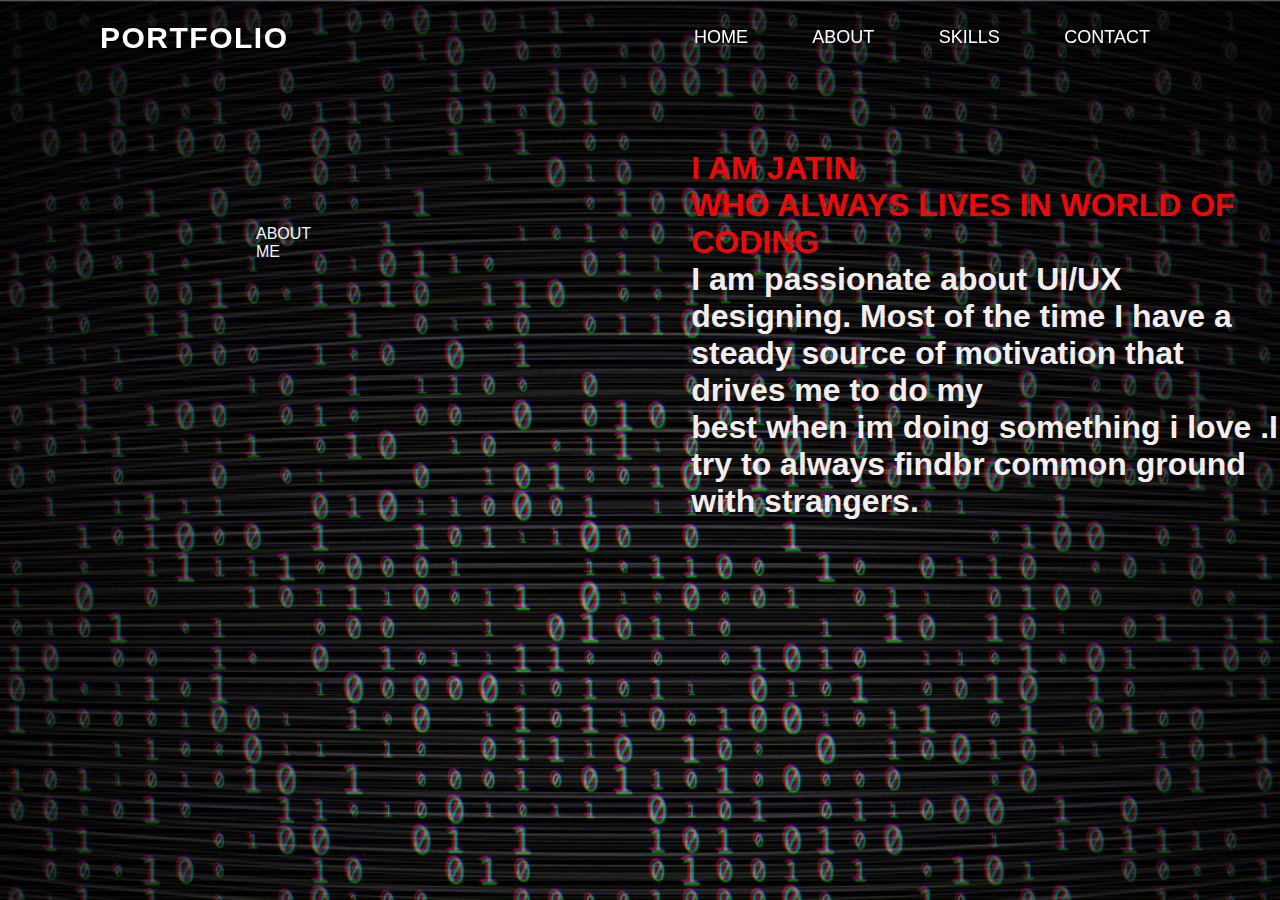
<file: about.html>
<!DOCTYPE html>
<html>
    <head>

    </head>
    <link rel="stylesheet" href="navbar.css">
    <body>
    
        <nav>
          <div class="logo">
          <p>PORTFOLIO</p>
          </div>
          <ul>
              <li><a href="index1.html">Home</a></li>
              <li><a href="about.html">About</a> </li>
              <li><a href="skills.html">Skills</a> </li>
              <li><a href="">Contact</a> </li>
          </ul>
        </nav>
    <body style="background-image: url(images/binary-code-dark-background-big-data-vector-17996171.jpg); background-repeat: no-repeat;background-size: cover;">
        <div class="about">
        <h1 style="color: rgb(236, 9, 9);">
            I AM JATIN <br> WHO ALWAYS LIVES IN WORLD OF CODING <br>
            <p style="color: rgb(244, 237, 237);">I am passionate about UI/UX designing. Most of the time I  have a steady source of motivation that drives me to do my <br> best when im doing something i love .I try to always findbr
                common ground with strangers.</p>
            
               
                 
        </h1>
    </div>
    <div class="me">
      <p style="color: aliceblue; text size: height: 40px;;">  ABOUT </p> 
        <p style="color: aliceblue;">ME</p>
    </div>

    </body>
</html>
</file>
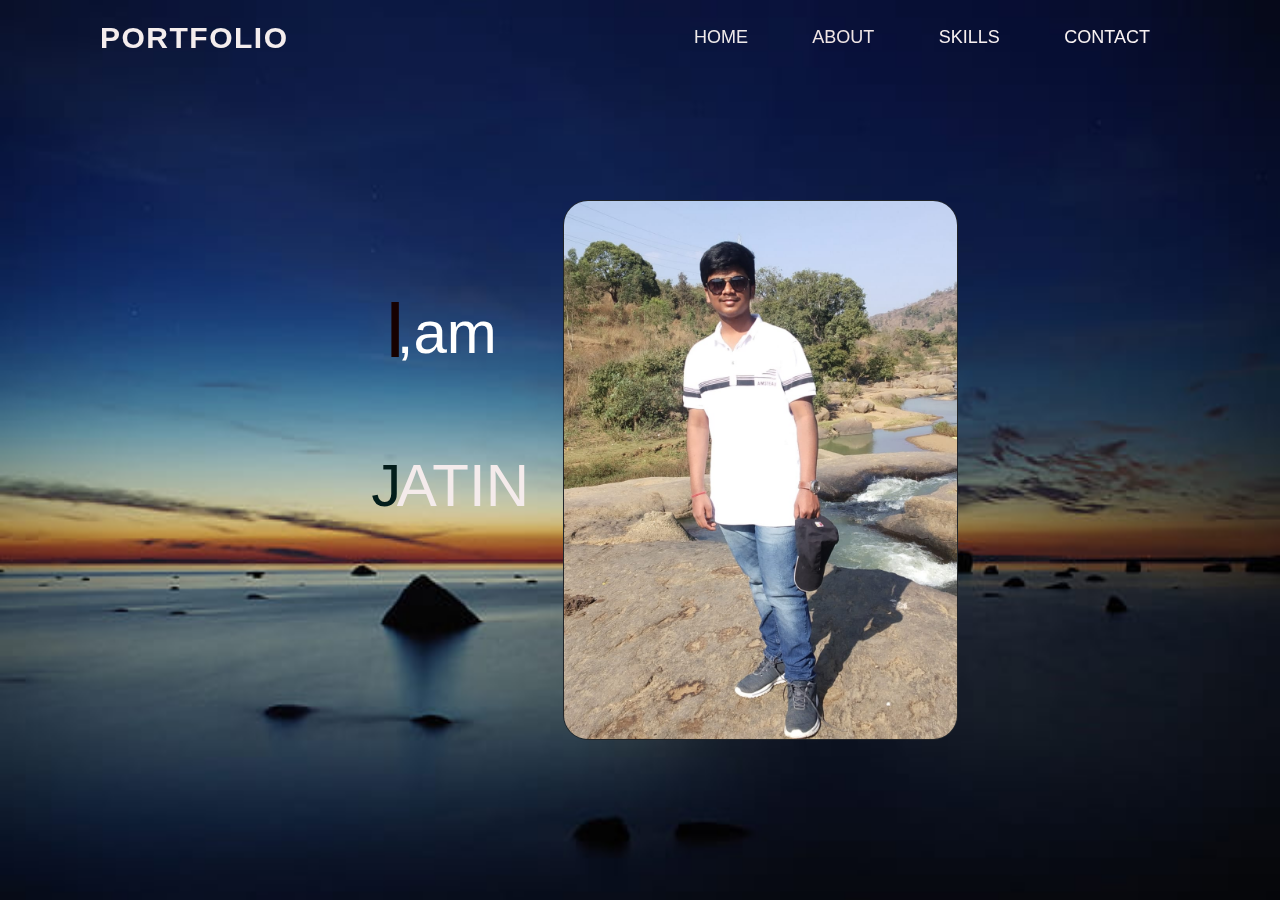
<file: index1.html>
<!DOCTYPE html>
<html>
<head>
   

    
    <link rel="stylesheet" href="navbar.css">
    <link rel="stylesheet" href="boot-strap/css/bootstrap.min.css">
    <link rel="stylesheet" href="about.html">
    <link rel="stylesheet" href="skills.html">
    <link rel="stylesheet" href="Contact.html">

</head>
<body>
    
  <nav>
    <div class="logo">
    <p style="color: rgb(244, 237, 237);">PORTFOLIO</p>
    </div>
    <ul>
        <li><a href="#" style="color: rgb(239, 234, 234);">Home</a></li>
        <li><a href="about.html" style="color: rgb(240, 229, 229);">About</a> </li>
        <li><a href="skills.html" style="color: rgb(248, 241, 241);">Skills</a> </li>
        <li><a href="Contact.html" style="color: rgb(249, 242, 242);">Contact</a> </li>
    </ul>
  </nav>
   <div class="two">
  <div class="backimg">
    <img src="images/hd.jpeg" alt="" style="width: 100%;">
  </div>
    <div class="jatinimg">
        <img src="images/jatin1.jfif" alt="">
    </div>
    <div id="Home" class="names">
        <p>I</p>
    </div>
    <div class="one">
        <p>,am</p>
    </div>
    <div class="name">
        <h1>J</h1>
        <h2>ATIN</h2>
    </div>
</div> 
<!-- 
<div class="information">
<div id="circle">
    <div class="prt" style="color: aliceblue;"> <p> PORTFOLIO </p></div>
    <div class="feature one" style="color: aliceblue;" > <a href="#"></a> Home</div>
    <div class="feature t"> <a href="about.html"></a> About</div>
    <div class="feature th">Skills</div>
    <div class="feature f">Contact</div>
</div>
</div> -->


</body>
</html>
</file>
<file: navbar.css>
*{
    margin: 0;
    padding: 0;
    box-sizing: border-box;
    font-family: 'poppins', sans-serif;
}
nav{
    width: 100%;
height: 75px;
line-height: 75px;
padding: 0px 100px;
position: fixed;
/* background-image: linear-gradient(#033747,#012733) ;  */

}
nav .logo p{
    font-size: 30px;
    font-weight: bold;
    float: left;
    color: white;
    text-transform: uppercase;
    letter-spacing: 1.5px;
}
ul{
    float: right;
}
nav li{
    display: inline-block;
    list-style: none;

}
nav li a{
    font-size: 18px;
text-decoration: none;
text-transform: uppercase;
color: white;
padding: 0 30px;

}
.backimg img{
    width: 100%;
background-size: cover;
background-position: center;
height: 100vh;
/* background-image: url(images/jatin2.jpeg); */
}
.jatinimg img{
 position: absolute;
 top: 0;  
 height: 60%;
 margin-top: 200px;
 border: 1px solid;
 border-radius: 25px;
 margin-left: 44%;
} 
.names p{
    position: absolute;
    top: 30%;
    color: rgb(22, 1, 1);
    font-size: 80px;
    margin-left: 30%;
}
.one p{
    position: absolute;
    top: 32%;
    font-size: 60px;
    margin-left: 31%;
    color: white;
}
.name  h1{
    position: absolute;
    top: 50%;
    font-size: 60px;
    margin-left: 29%;
    color: rgb(3, 29, 27);
}
.name h2{
    position: absolute;
    top: 50%;
    font-size: 60px;
    margin-left: 31%;
    color: rgb(244, 235, 235);
}
.about h1{
    position: absolute;
    top: 30px;
}
.about h1{
    position: absolute;
    top:150px;
margin-left: 54%;
}
.skill {
    position: absolute;
    top:200px;
margin-left: 12%;
size: 40px;
color: rgb(63, 239, 14);
text-decoration: wavy;
font-style: italic;
}
.me{
    position: absolute;
    top: 25%;
    margin-left: 20%;
    text size: 300px;
}
.me h2{
    position: absolute;
    top: 70%;
    margin-left: 20%;
    text size: 300px;
}
. information{
width: 1000px;
height: 750px;
position: absolute;
top: 60%;
left: -10%;
transform: translateY(-50%)
 }
#circle{
    width: 1000px;
height:750px;
position: absolute;
top: 20;
left: 0%;
border-radius: 50%;
background-color: black;
} 
.feature{
    position: absolute;
  
}
.feature div{
    margin-left: 30px;
}
.one{
    top: 360px;
right: 50px;
font-size: 30px;
}
.t{
    position: absolute;
    top: 650px;
    margin-left: 450px;
font-size: 30px;
color: white;

}
.th{
    top: 360px;
right: 50px;
font-size: 30px;
}
.f{
    top: 360px;
right: 50px;
font-size: 30px;
}
.prt p{
    color: aliceblue;
    position: absolute;
    top: 45%;
    margin-left: 35%;
   font-size: 60px;
}
</file>
